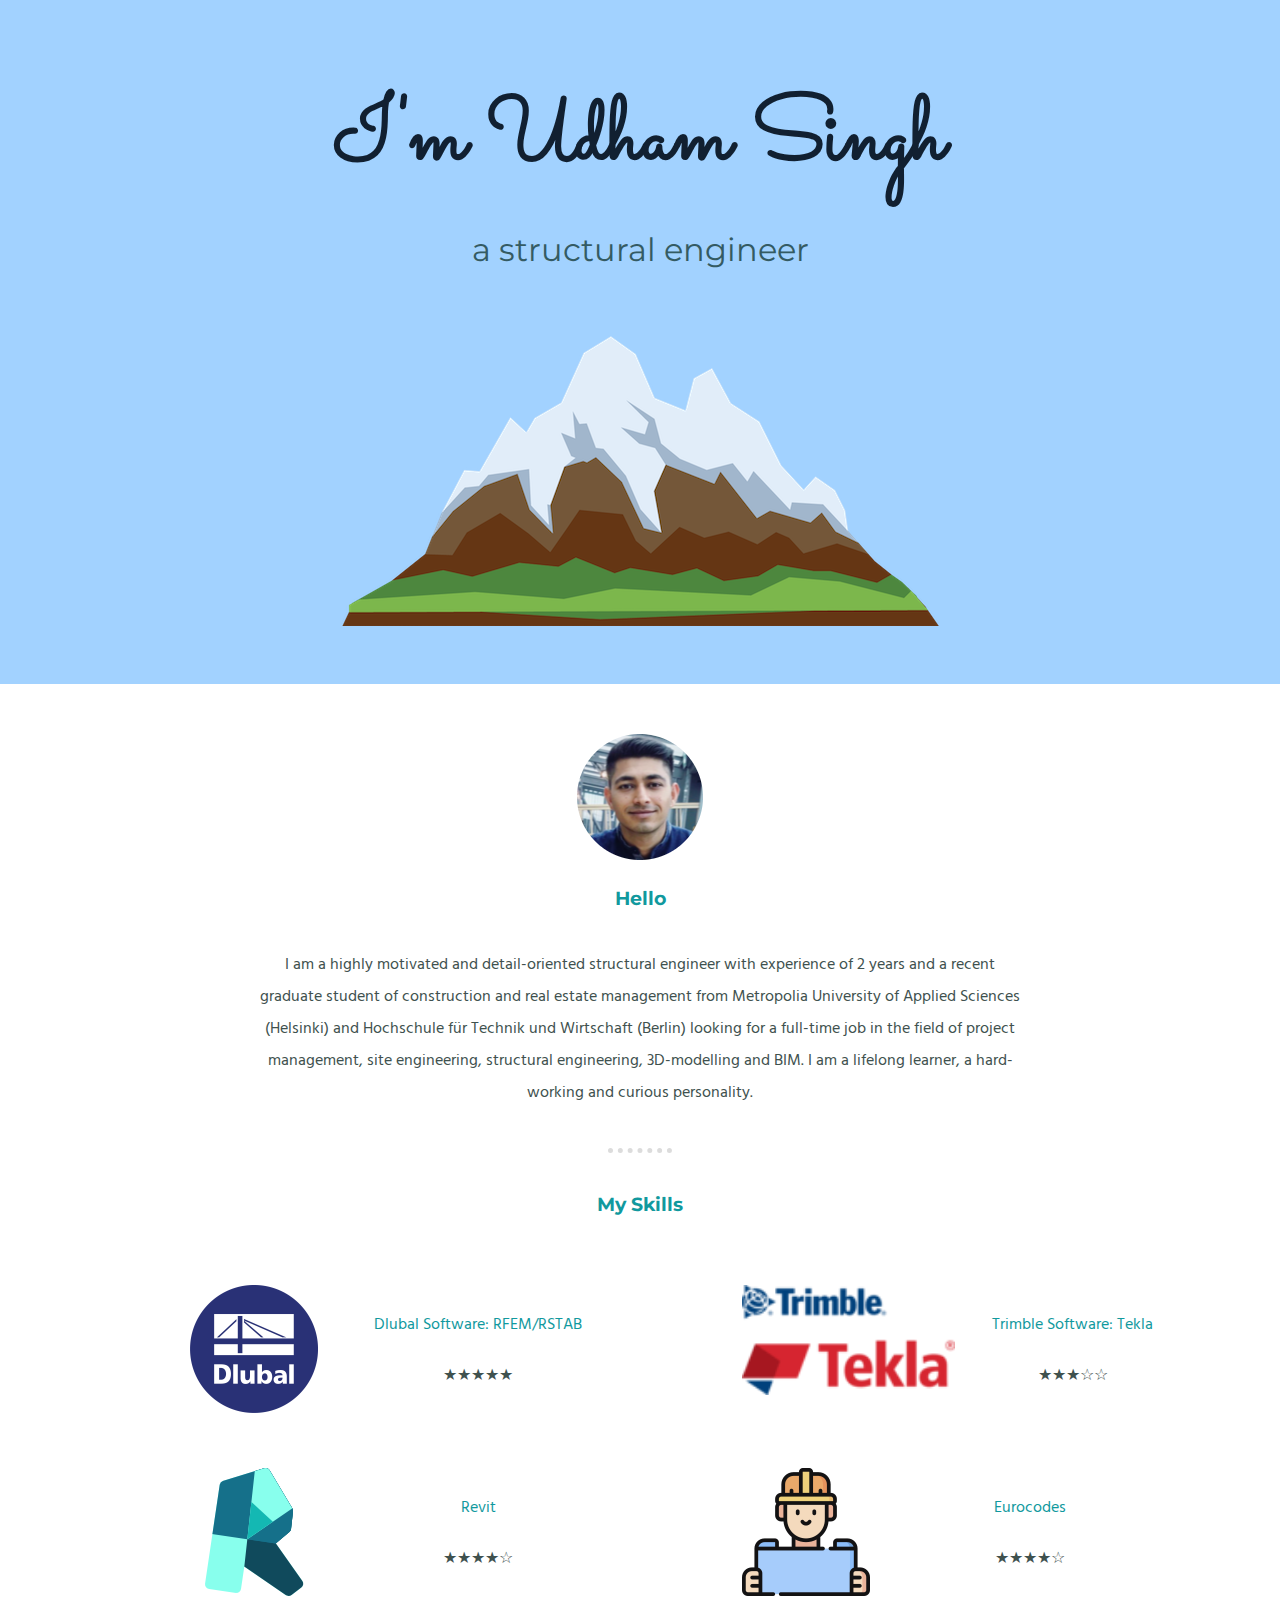
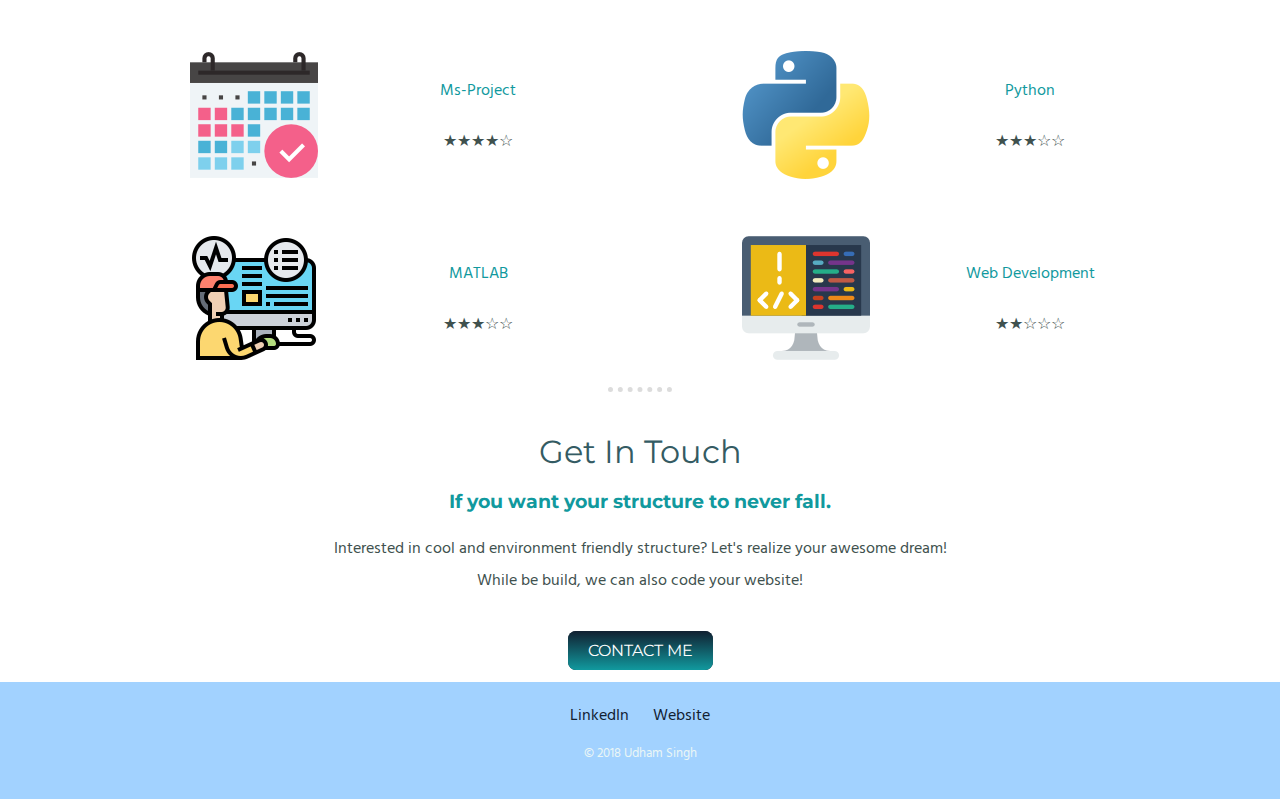
<file: index.html>
<!DOCTYPE html>
<html lang="en" dir="ltr">

<head>
  <meta charset="utf-8">
  <title>Udham Singh</title>
  <link rel="stylesheet" href="styles.css">
  <link rel="icon" href="favicon.ico">
  <link rel="preconnect" href="https://fonts.googleapis.com">
  <link rel="preconnect" href="https://fonts.gstatic.com" crossorigin>
  <link href="https://fonts.googleapis.com/css2?family=Merriweather&family=Montserrat&family=Sacramento&display=swap" rel="stylesheet">
  <link href="https://fonts.googleapis.com/css2?family=Hind+Siliguri&display=swap" rel="stylesheet">
</head>

<body>
  <div class="top-container">
    <h1>I'm Udham Singh</h1>
    <h2>a structural engineer</h2>
    <img class="mountain" src="mountain.png" alt="mountain image">

  </div>
  <div class="middle-container">
    <div class="profile">
      <img src="udham_pic_circle.png" alt="profile pic">
      <h3>Hello</h3>
      <p class="intro-text">I am a highly motivated and detail-oriented structural engineer with
        experience of 2 years and a recent graduate student of construction and
         real estate management from Metropolia University of Applied Sciences
         (Helsinki) and Hochschule für Technik und Wirtschaft (Berlin) looking
         for a full-time job in the field of project management, site
         engineering, structural engineering, 3D-modelling and BIM. I am a
         lifelong learner, a hard-working and curious personality.</p>
    </div>
    <hr>
    <div class="skills">
      <h3>My Skills</h3>
      <div class="skill-row">
        <img class="skill-logo" src="Dlubal_Software_Logo.svg.png" alt="Dlubal image">
        <div class="skill-text">
          <h4>Dlubal Software: RFEM/RSTAB</h4>
          <p>★★★★★</p>
        </div>
      </div>
      <div class="skill-row" >
        <img class="skill-logo-tekla" src="Trimble_Tekla_Logo.png" alt="Tekla logo">
        <div class="skill-text">
          <h4>Trimble Software: Tekla</h4>
          <p>★★★☆☆</p>
        </div>
      </div>
      <div class="skill-row">
        <img class="skill-logo" src="revit.png" alt="Revit logo">
        <div class="skill-text">
          <h4>Revit</h4>
          <p>★★★★☆</p>
        </div>
      </div>
      <div class="skill-row">
        <img class="skill-logo" src="eurocodes.png" alt="">
        <div class="skill-text">
          <h4>Eurocodes</h4>
          <p>★★★★☆</p>
          </div>
      </div>
      <div class="skill-row">
        <img class="skill-logo" src="ms-project.png" alt="">
        <div class="skill-text">
          <h4>Ms-Project</h4>
          <p>★★★★☆</p>
        </div>
      </div>
      <div class="skill-row">
        <img class="skill-logo" src="python.png" alt="">
        <div class="skill-text">
          <h4>Python</h4>
          <p>★★★☆☆</p>
        </div>
      </div>
      <div class="skill-row">
        <img class="skill-logo" src="matlab.png" alt="">
        <div class="skill-text">
          <h4>MATLAB</h4>
          <p>★★★☆☆</p>
        </div>
      </div>
      <div class="skill-row">
        <img class="skill-logo" src="web-dev.png" alt="">
        <div class="skill-text">
          <h4>Web Development</h4>
          <p>★★☆☆☆</p>
        </div>
      </div>
    </div>
    <hr>
    <div class="contact-me" >
      <h2>Get In Touch</h2>
      <h3>If you want your structure to never fall.</h3>
      <p>Interested in cool and environment friendly structure? Let's realize your awesome dream!<br> While be build, we can also code your website!</p><br>
      <a class="btn" href="mailto:singh.udham26@email.com">CONTACT ME</a>
    </div>
  </div>


  <div class="bottom-container">
    <a class="footer-link" href="https://www.linkedin.com/in/udham-singh-243849aa/">LinkedIn</a>
    <a class="footer-link" href="">Website</a>
    <p class="copyright-text">© 2018 Udham Singh</p>
  </div>


</body>

</html>
</file>
<file: styles.css>
body {
  margin: 0;
  text-align: center;
  font-family: 'Hind Siliguri', sans-serif;
}

h1 {
  color: #112031;
  top-margin: 50px;
  font-size: 5.625rem;
  margin-top: 0;
  margin-bottom: 0;
  font-family: 'Sacramento', cursive;
  line-height: 2;
}

h2 {
  font-weight: normal;
  color: #345B63;
  font-size: 2rem;
  margin-top: 0;
  margin-bottom: 0;
  font-family: 'Montserrat', sans-serif;
}

h3 {
  color: #11999E;
  font-family: 'Montserrat', sans-serif;
}

h4 {
  font-weight: normal;
  color: #11999E;
}

a {
  color: #11999E;
  padding: 20px 10px;
  text-decoration: none;
}

a:hover {
  color: #EAF6F6;
}

p {
  color: #40514E;
  line-height: 2;
}

hr {
  border: dotted #DCDCDC;
  border-style: dotted none none none;
  border-width: thick;
  height: 0px;
  width: 5%;
  padding-bottom: 20px;
  margin:20px auto;
}

.copyright-text {
    color: #EAF6F6;
    font-size: 80%;
}

.profile {
    margin-top: 50px;
}

.skill-text {
  align-items: center;
  padding-top: 5px;
}

.intro-text {
  width: 60%;
  margin: auto;
  color: #40514E;
  padding-bottom: 20px;
  padding-top: 20px;
}

.skill-logo{
  float: left;
  width: -75%;
}
.skill-logo-tekla {
  float: left;
  width: -75%;
  height: 110px;
}

.skill-row {
  width: 35%;
  margin: 50px auto 5px 100px;
  display: inline-block;
}

.top-container {
  background-color: #A2D2FF;
  padding: 50px;
}

.mountain {
  margin-top: 0;
}

.middle-container {}

.bottom-container {
  background-color: #A2D2FF;
  padding: 20px 0 20px;
}

.contact-me {
    height: 250px;
}

.footer-link {
    color: #112031;
}

.btn {
  background: #112031;
  background-image: -webkit-linear-gradient(top, #112031, #11999e);
  background-image: -moz-linear-gradient(top, #112031, #11999e);
  background-image: -ms-linear-gradient(top, #112031, #11999e);
  background-image: -o-linear-gradient(top, #112031, #11999e);
  background-image: linear-gradient(to bottom, #112031, #11999e);
  -webkit-border-radius: 8;
  -moz-border-radius: 8;
  border-radius: 8px;
  font-family: 'Montserrat', sans-serif;
  color: #ffffff;
  font-size: 16px;
  padding: 10px 20px 10px 20px;
  text-decoration: none;
}

.btn:hover {
  background: #30e3cb;
  background-image: -webkit-linear-gradient(top, #30e3cb, #2bc4ad);
  background-image: -moz-linear-gradient(top, #30e3cb, #2bc4ad);
  background-image: -ms-linear-gradient(top, #30e3cb, #2bc4ad);
  background-image: -o-linear-gradient(top, #30e3cb, #2bc4ad);
  background-image: linear-gradient(to bottom, #30e3cb, #2bc4ad);
  text-decoration: none;
}
</file>
